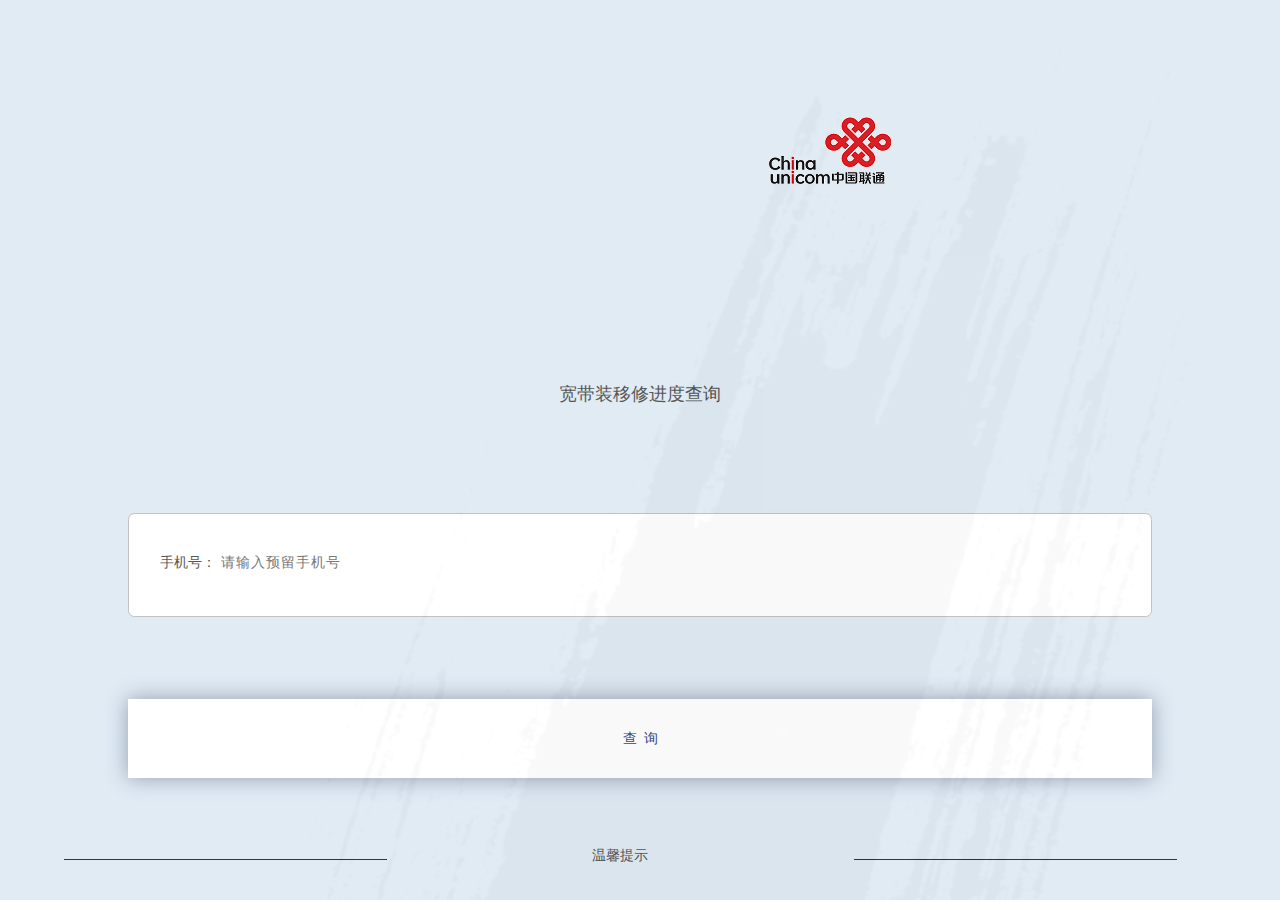
<file: web/m/frame/index.html>
<!DOCTYPE html>
<html>
<head>
	<meta http-equiv="content-type" content="text/html; charset=UTF-8">
	<meta name="viewport" content="width=device-width, initial-scale=1.0, minimum-scale=1.0, maximum-scale=1.0, user-scalable=no"/>
	<meta content="yes" name="apple-mobile-web-app-capable" />
	<meta name="format-detection" content="telephone=no">
	<title>主页面</title>
	<meta http-equiv="Cache-Control" content="no-store" />
	<meta http-equiv="Pragma" content="no-cache" />
	<meta http-equiv="Expires" content="0" />
</head>
<body>
<div id="afui"><!-- appframework扩展储备 -->
	<div id="header" style="position: relative;"></div><!-- 公用头部，待扩展 -->
	<div id="content" style="position: relative;"></div><!-- 内容区域，所有业务模块的page/panel放在这里  -->
	<div id="footer" style="position: relative;"></div><!-- 公用底部，待扩展 -->
</div>

<!-- 上线的版本号，更新前更改，开发若存在缓存问题手动改变该值 -->
<script>var _sysVersion = "1.1.3",_shellVersion = "1.1.4";</script>
<!-- 生产版本 -->
<script type="text/javascript" src="../1.2.3/hSea.min.js"></script>

</body>
</html>
</file>
